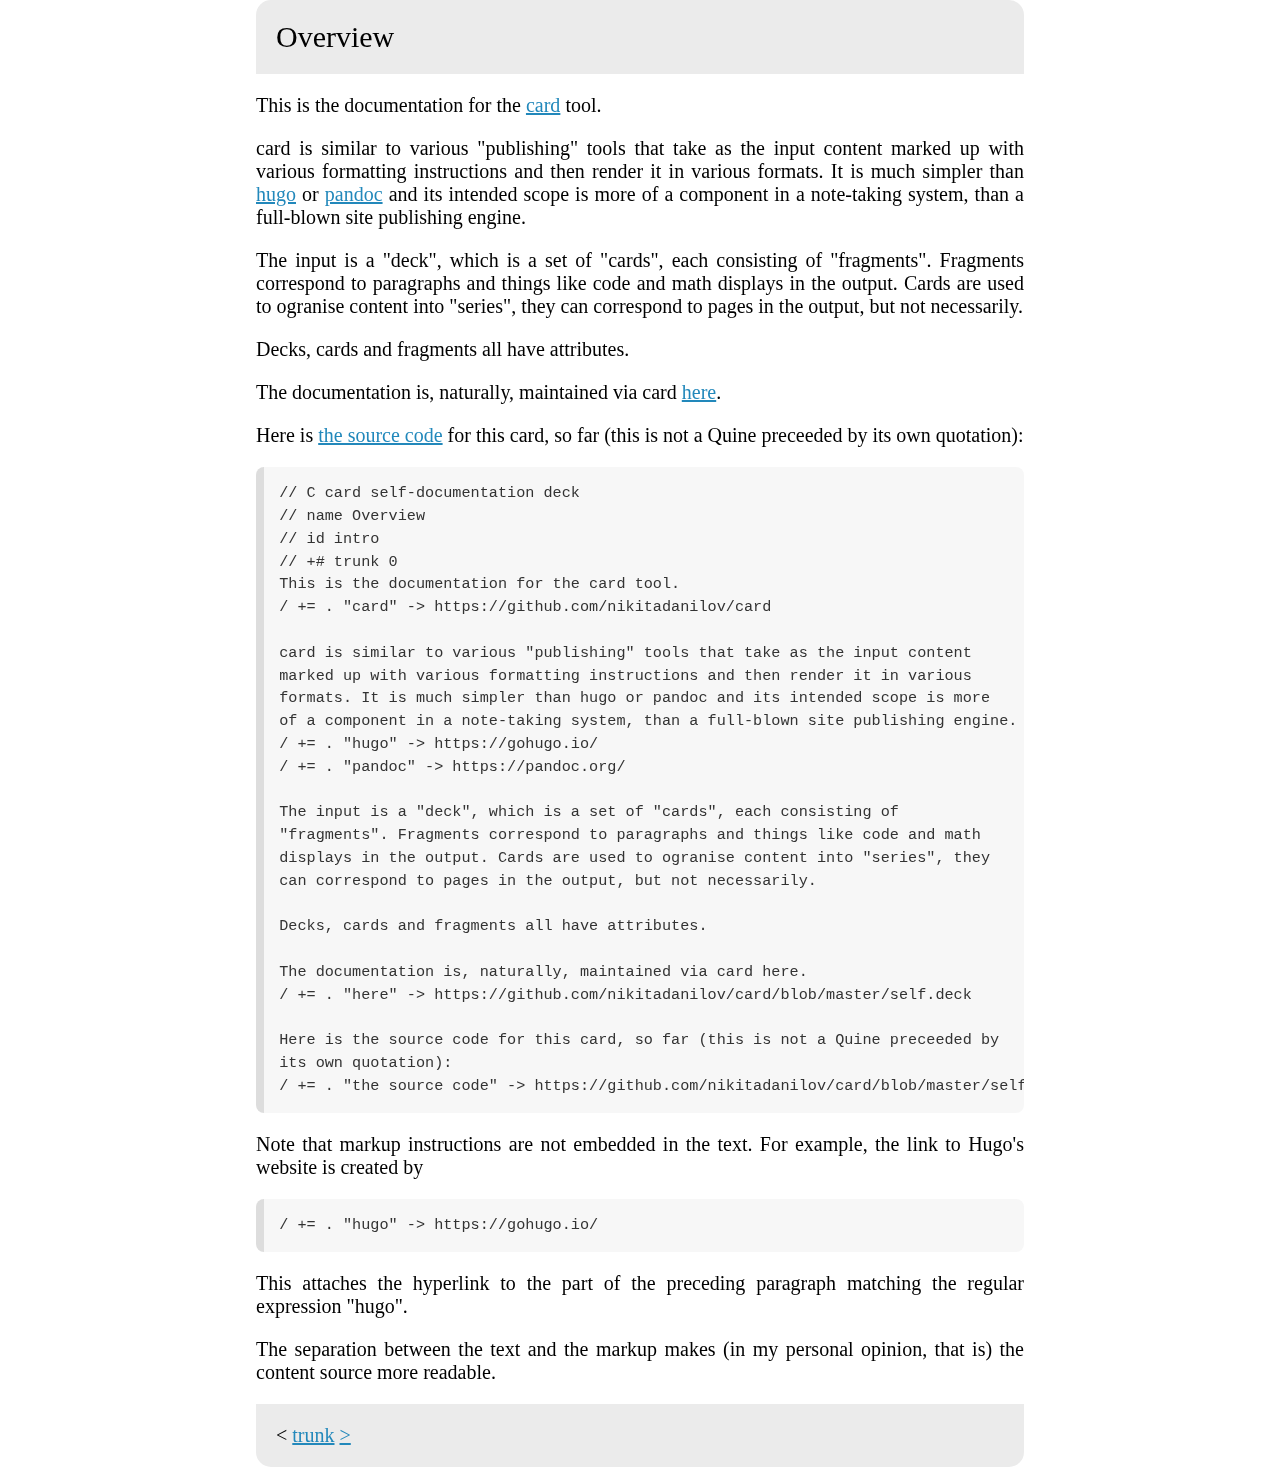
<file: docs/index.html>
<!DOCTYPE html>
<html>
 <head>
   <meta charset="UTF-8">
   <title>Overview</title>
   <link rel="stylesheet" href="style.css">
   <style></style>
 </head>
 <body>
   <a name="index"></a><div class="column"><header>Overview</header>
<a name="index-00000"></a><p>This is the documentation for the <a href="https://github.com/nikitadanilov/card">card</a> tool.</p>
<a name="index-00001"></a><p>card is similar to various &quot;publishing&quot; tools that take as the input content marked up with various formatting instructions and then render it in various formats. It is much simpler than <a href="https://gohugo.io/">hugo</a> or <a href="https://pandoc.org/">pandoc</a> and its intended scope is more of a component in a note-taking system, than a full-blown site publishing engine.</p>
<a name="index-00002"></a><p>The input is a &quot;deck&quot;, which is a set of &quot;cards&quot;, each consisting of &quot;fragments&quot;. Fragments correspond to paragraphs and things like code and math displays in the output. Cards are used to ogranise content into &quot;series&quot;, they can correspond to pages in the output, but not necessarily.</p>
<a name="index-00003"></a><p>Decks, cards and fragments all have attributes.</p>
<a name="index-00004"></a><p>The documentation is, naturally, maintained via card <a href="https://github.com/nikitadanilov/card/blob/master/self.deck">here</a>.</p>
<a name="index-00005"></a><p>Here is <a href="https://github.com/nikitadanilov/card/blob/master/self.deck">the source code</a> for this card, so far (this is not a Quine preceeded by its own quotation):</p>
<a name="index-00006"></a><pre><code>// C card self-documentation deck
// name Overview
// id intro
// +# trunk 0
This is the documentation for the card tool.
/ += . &quot;card&quot; -&gt; https://github.com/nikitadanilov/card

card is similar to various &quot;publishing&quot; tools that take as the input content
marked up with various formatting instructions and then render it in various
formats. It is much simpler than hugo or pandoc and its intended scope is more
of a component in a note-taking system, than a full-blown site publishing engine.
/ += . &quot;hugo&quot; -&gt; https://gohugo.io/
/ += . &quot;pandoc&quot; -&gt; https://pandoc.org/

The input is a &quot;deck&quot;, which is a set of &quot;cards&quot;, each consisting of
&quot;fragments&quot;. Fragments correspond to paragraphs and things like code and math
displays in the output. Cards are used to ogranise content into &quot;series&quot;, they
can correspond to pages in the output, but not necessarily.

Decks, cards and fragments all have attributes.

The documentation is, naturally, maintained via card here.
/ += . &quot;here&quot; -&gt; https://github.com/nikitadanilov/card/blob/master/self.deck

Here is the source code for this card, so far (this is not a Quine preceeded by
its own quotation):
/ += . &quot;the source code&quot; -&gt; https://github.com/nikitadanilov/card/blob/master/self.deck</code></pre>
<a name="index-00007"></a><p>Note that markup instructions are not embedded in the text. For example, the link to Hugo&#x27;s website is created by</p>
<a name="index-00008"></a><pre><code>/ += . &quot;hugo&quot; -&gt; https://gohugo.io/</code></pre>
<a name="index-00009"></a><p>This attaches the hyperlink to the part of the preceding paragraph matching the regular expression &quot;hugo&quot;.</p>
<a name="index-00010"></a><p>The separation between the text and the markup makes (in my personal opinion, that is) the content source more readable.</p><footer>&lt;&nbsp;<a href="series_trunk.html">trunk</a>&nbsp;<a href="phases.html#phases">&gt;</a>&nbsp;&nbsp;&nbsp;</footer></div>
 </body>
</html>
</file>
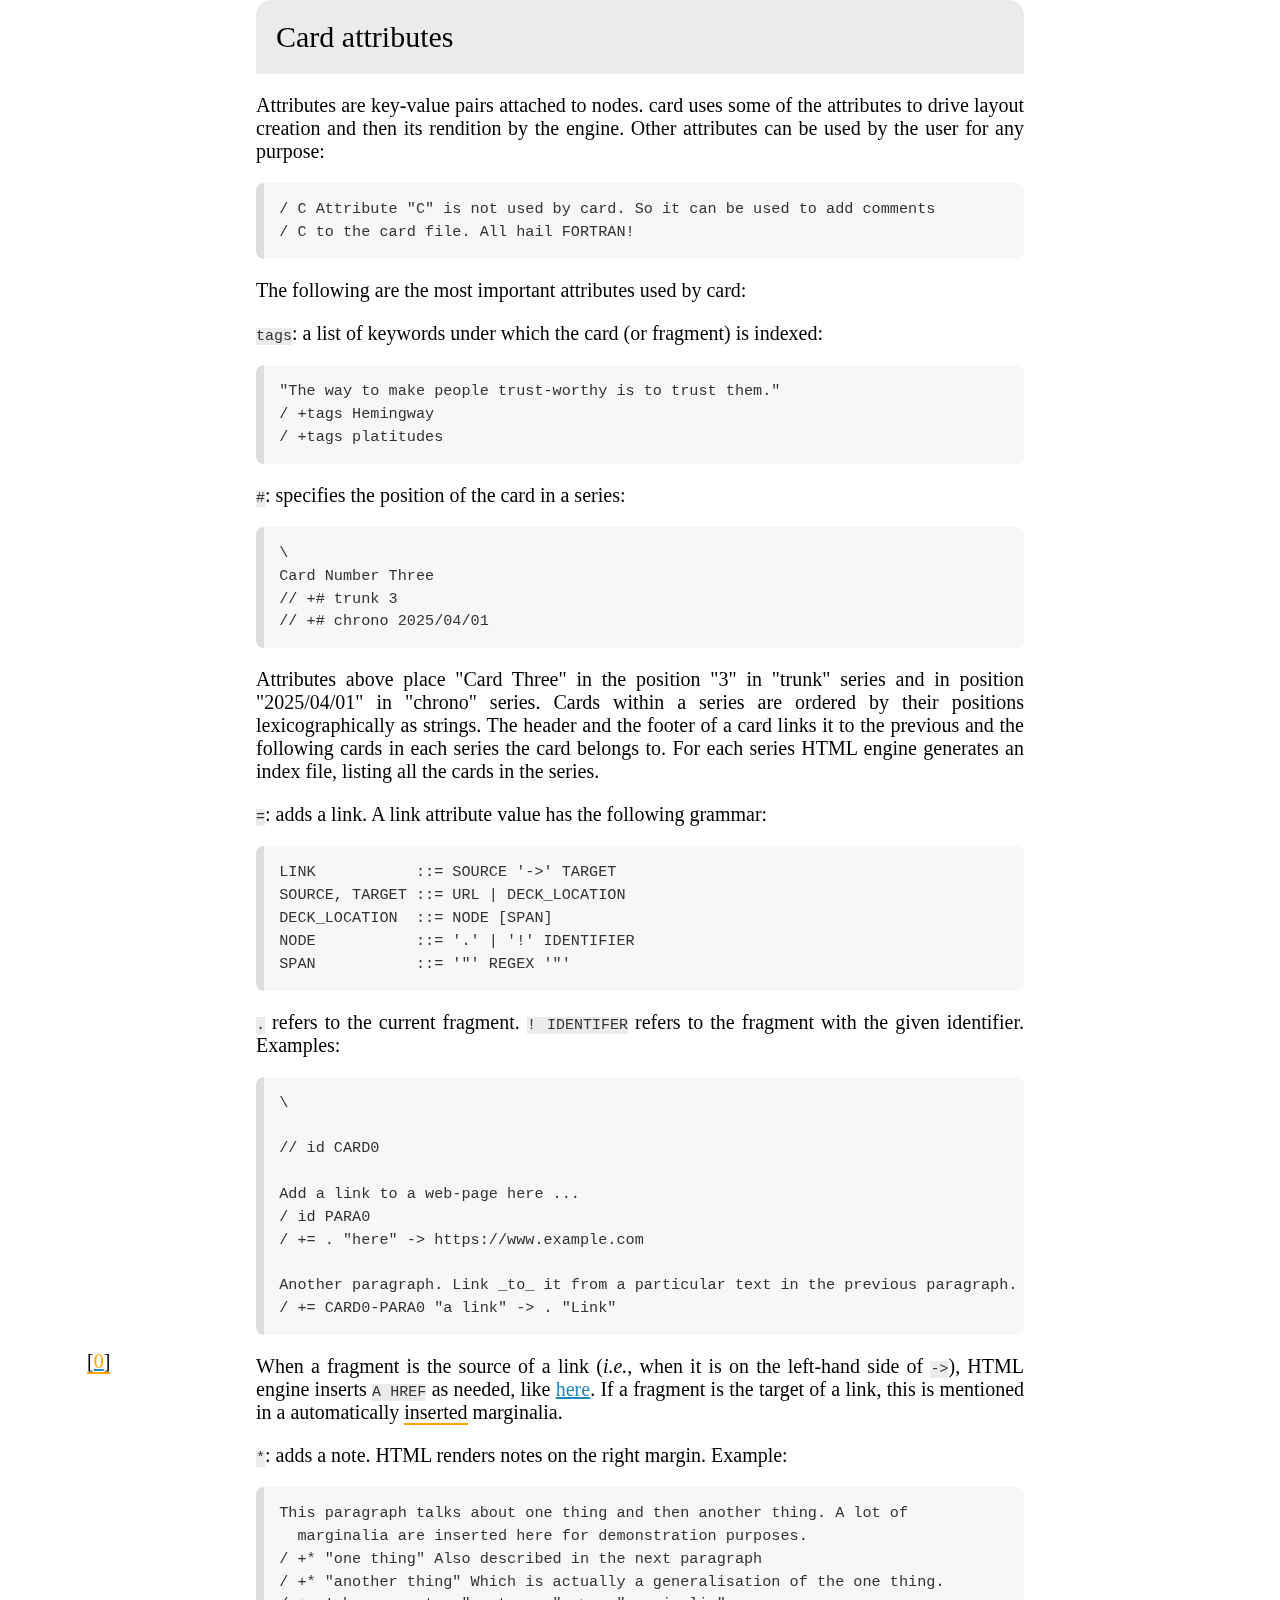
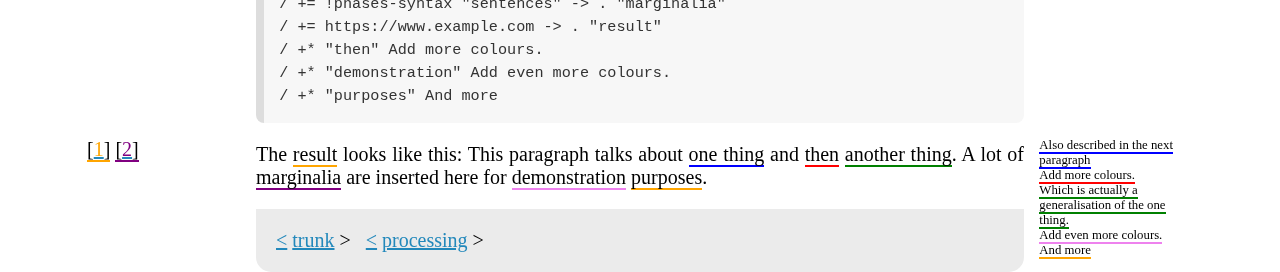
<file: docs/attributes.html>
<!DOCTYPE html>
<html>
 <head>
   <meta charset="UTF-8">
   <title>Card attributes</title>
   <link rel="stylesheet" href="style.css">
   <style></style>
 </head>
 <body>
   <a name="attributes"></a><div class="column"><header>Card attributes</header>
<a name="attributes-attrs"></a><p>Attributes are key-value pairs attached to nodes. card uses some of the attributes to drive layout creation and then its rendition by the engine. Other attributes can be used by the user for any purpose:</p>
<a name="attributes-00001"></a><pre><code>/ C Attribute &quot;C&quot; is not used by card. So it can be used to add comments
/ C to the card file. All hail FORTRAN!</code></pre>
<a name="attributes-00002"></a><p>The following are the most important attributes used by card:</p>
<a name="attributes-00003"></a><p><code class="inline">tags</code>: a list of keywords under which the card (or fragment) is indexed:</p>
<a name="attributes-00004"></a><pre><code>&quot;The way to make people trust-worthy is to trust them.&quot;
/ +tags Hemingway
/ +tags platitudes</code></pre>
<a name="attributes-00005"></a><p><code class="inline">#</code>: specifies the position of the card in a series:</p>
<a name="attributes-00006"></a><pre><code>\
Card Number Three
// +# trunk 3
// +# chrono 2025/04/01</code></pre>
<a name="attributes-00007"></a><p>Attributes above place &quot;Card Three&quot; in the position &quot;3&quot; in &quot;trunk&quot; series and   in position &quot;2025/04/01&quot; in &quot;chrono&quot; series. Cards within a series are ordered   by their positions lexicographically as strings. The header and the footer of   a card links it to the previous and the following cards in each series the   card belongs to. For each series HTML engine generates an index file, listing   all the cards in the series.</p>
<a name="attributes-00008"></a><p><code class="inline">=</code>: adds a link. A link attribute value has the following grammar:</p>
<a name="attributes-00009"></a><pre><code>LINK           ::= SOURCE &#x27;-&gt;&#x27; TARGET
SOURCE, TARGET ::= URL | DECK_LOCATION
DECK_LOCATION  ::= NODE [SPAN]
NODE           ::= &#x27;.&#x27; | &#x27;!&#x27; IDENTIFIER
SPAN           ::= &#x27;&quot;&#x27; REGEX &#x27;&quot;&#x27;</code></pre>
<a name="attributes-00010"></a><p><code class="inline">.</code> refers to the current fragment. <code class="inline">! IDENTIFER</code> refers to the fragment with  the given identifier. Examples:</p>
<a name="attributes-00011"></a><pre><code>\

// id CARD0

Add a link to a web-page here ...
/ id PARA0
/ += . &quot;here&quot; -&gt; https://www.example.com

Another paragraph. Link _to_ it from a particular text in the previous paragraph. 
/ += CARD0-PARA0 &quot;a link&quot; -&gt; . &quot;Link&quot;</code></pre><p class="margin-left"><span class="annotation" data-uid="0">[<a href="https://www.example.com"><span style="color: orange">0</span></a>]</span>&nbsp;</p>
<a name="attributes-00012"></a><p>When a fragment is the source of a link (<i>i.e.</i>, when it is on the left-hand side  of <code class="inline">-&gt;</code>), HTML engine inserts <code class="inline">A HREF</code> as needed, like <a href="https://www.example.com">here</a>. If a fragment is the target  of a link, this is mentioned in a automatically <span class="linktarget" data-uid="0">inserted</span> marginalia.</p>
<a name="attributes-00013"></a><p><code class="inline">*</code>: adds a note. HTML renders notes on the right margin. Example:</p>
<a name="attributes-00014"></a><pre><code>This paragraph talks about one thing and then another thing. A lot of
  marginalia are inserted here for demonstration purposes.
/ +* &quot;one thing&quot; Also described in the next paragraph
/ +* &quot;another thing&quot; Which is actually a generalisation of the one thing.
/ += !phases-syntax &quot;sentences&quot; -&gt; . &quot;marginalia&quot;
/ += https://www.example.com -&gt; . &quot;result&quot;
/ +* &quot;then&quot; Add more colours.
/ +* &quot;demonstration&quot; Add even more colours.
/ +* &quot;purposes&quot; And more</code></pre><p class="margin-left"><span class="annotation" data-uid="0">[<a href="https://www.example.com"><span style="color: orange">1</span></a>]</span>&nbsp;<span class="annotation" data-uid="4">[<a href="phases.html#phases-syntax"><span style="color: purple">2</span></a>]</span>&nbsp;</p><p class="margin-right"><span class="annotation" data-uid="1"> Also described in the next paragraph</span>&nbsp;<br><span class="annotation" data-uid="2"> Add more colours.</span>&nbsp;<br><span class="annotation" data-uid="3"> Which is actually a generalisation of the one thing.</span>&nbsp;<br><span class="annotation" data-uid="5"> Add even more colours.</span>&nbsp;<br><span class="annotation" data-uid="0"> And more</span>&nbsp;<br></p>
<a name="attributes-00015"></a><p>The <span class="linktarget" data-uid="0">result</span> looks like this: This paragraph talks about <span class="annotation" data-uid="1">one thing</span> and <span class="annotation" data-uid="2">then</span>   <span class="annotation" data-uid="3">another thing</span>. A lot of <span class="linktarget" data-uid="4">marginalia</span> are inserted here for <span class="annotation" data-uid="5">demonstration</span>   <span class="annotation" data-uid="0">purposes</span>.</p><footer><a href="syntax.html#syntax">&lt;</a>&nbsp;<a href="series_trunk.html">trunk</a>&nbsp;&gt;&nbsp;&nbsp;&nbsp;<a href="syntax.html#syntax">&lt;</a>&nbsp;<a href="series_processing.html">processing</a>&nbsp;&gt;&nbsp;&nbsp;&nbsp;</footer></div>
 </body>
</html>
</file>
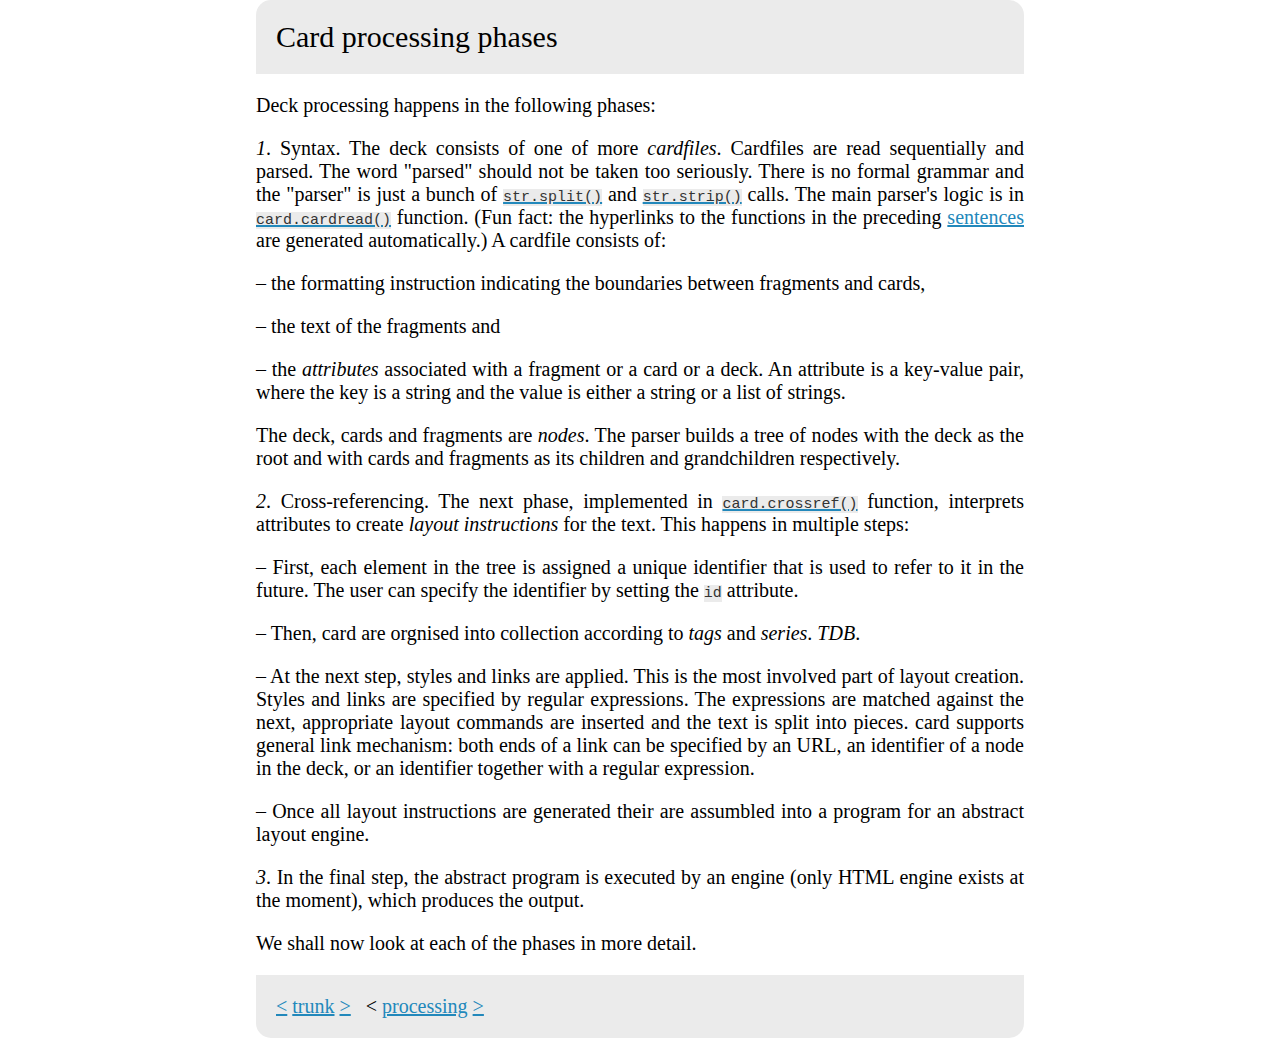
<file: docs/phases.html>
<!DOCTYPE html>
<html>
 <head>
   <meta charset="UTF-8">
   <title>Card processing phases</title>
   <link rel="stylesheet" href="style.css">
   <style></style>
 </head>
 <body>
   <a name="phases"></a><div class="column"><header>Card processing phases</header>
<a name="phases-00000"></a><p>Deck processing happens in the following phases:</p>
<a name="phases-syntax"></a><p><em>1</em>. Syntax. The deck consists of one of more <i>cardfiles</i>. Cardfiles are read  sequentially and parsed. The word &quot;parsed&quot; should not be taken too  seriously. There is no formal grammar and the &quot;parser&quot; is just a bunch of  <a href="https://docs.python.org/3.6/library/stdtypes.html#str.split"><code class="inline">str.split()</code></a> and <a href="https://docs.python.org/3.6/library/stdtypes.html#str.strip"><code class="inline">str.strip()</code></a> calls. The main parser&#x27;s logic is in  <a href="https://raw.githubusercontent.com/nikitadanilov/card/refs/heads/master/card#:~:text=cardread"><code class="inline">card.cardread()</code></a> function. (Fun fact: the hyperlinks to the functions in the  preceding <a href="attributes.html#attributes-00015">sentences</a> are generated automatically.) A cardfile consists of:</p>
<a name="phases-00002"></a><p>– the formatting instruction indicating the boundaries between fragments and cards,</p>
<a name="phases-00003"></a><p>– the text of the fragments and</p>
<a name="phases-00004"></a><p>– the <i>attributes</i> associated with a fragment or a            card or a deck. An attribute is a key-value pair, where the key is a string and            the value is either a string or a list of strings.</p>
<a name="phases-00005"></a><p>The deck, cards and fragments are <i>nodes</i>. The parser builds a tree of nodes  with the deck as the root and with cards and fragments as its children and  grandchildren respectively.</p>
<a name="phases-00006"></a><p><em>2</em>. Cross-referencing. The next phase, implemented in <a href="https://raw.githubusercontent.com/nikitadanilov/card/refs/heads/master/card#:~:text=crossref"><code class="inline">card.crossref()</code></a>    function, interprets attributes to create <i>layout instructions</i> for the    text. This happens in multiple steps:</p>
<a name="phases-00007"></a><p>– First, each element in the tree is assigned a unique identifier that is used            to refer to it in the future. The user can specify the identifier by setting            the <code class="inline">id</code> attribute.</p>
<a name="phases-00008"></a><p>– Then, card are orgnised into collection according to <i>tags</i> and <i>series</i>. <em>TDB</em>.</p>
<a name="phases-00009"></a><p>– At the next step, styles and links are applied. This is the most involved            part of layout creation. Styles and links are specified by regular            expressions. The expressions are matched against the next,            appropriate layout commands are inserted and the text is split into            pieces. card supports general link mechanism: both ends of a link can            be specified by an URL, an identifier of a node in the deck, or an            identifier together with a regular expression.</p>
<a name="phases-00010"></a><p>– Once all layout instructions are generated their are assumbled into a program            for an abstract layout engine.</p>
<a name="phases-00011"></a><p><em>3</em>. In the final step, the abstract program is executed by an engine (only    HTML engine exists at the moment), which produces the output.</p>
<a name="phases-00012"></a><p>We shall now look at each of the phases in more detail.</p><footer><a href="index.html#index">&lt;</a>&nbsp;<a href="series_trunk.html">trunk</a>&nbsp;<a href="syntax.html#syntax">&gt;</a>&nbsp;&nbsp;&nbsp;&lt;&nbsp;<a href="series_processing.html">processing</a>&nbsp;<a href="syntax.html#syntax">&gt;</a>&nbsp;&nbsp;&nbsp;</footer></div>
 </body>
</html>
</file>
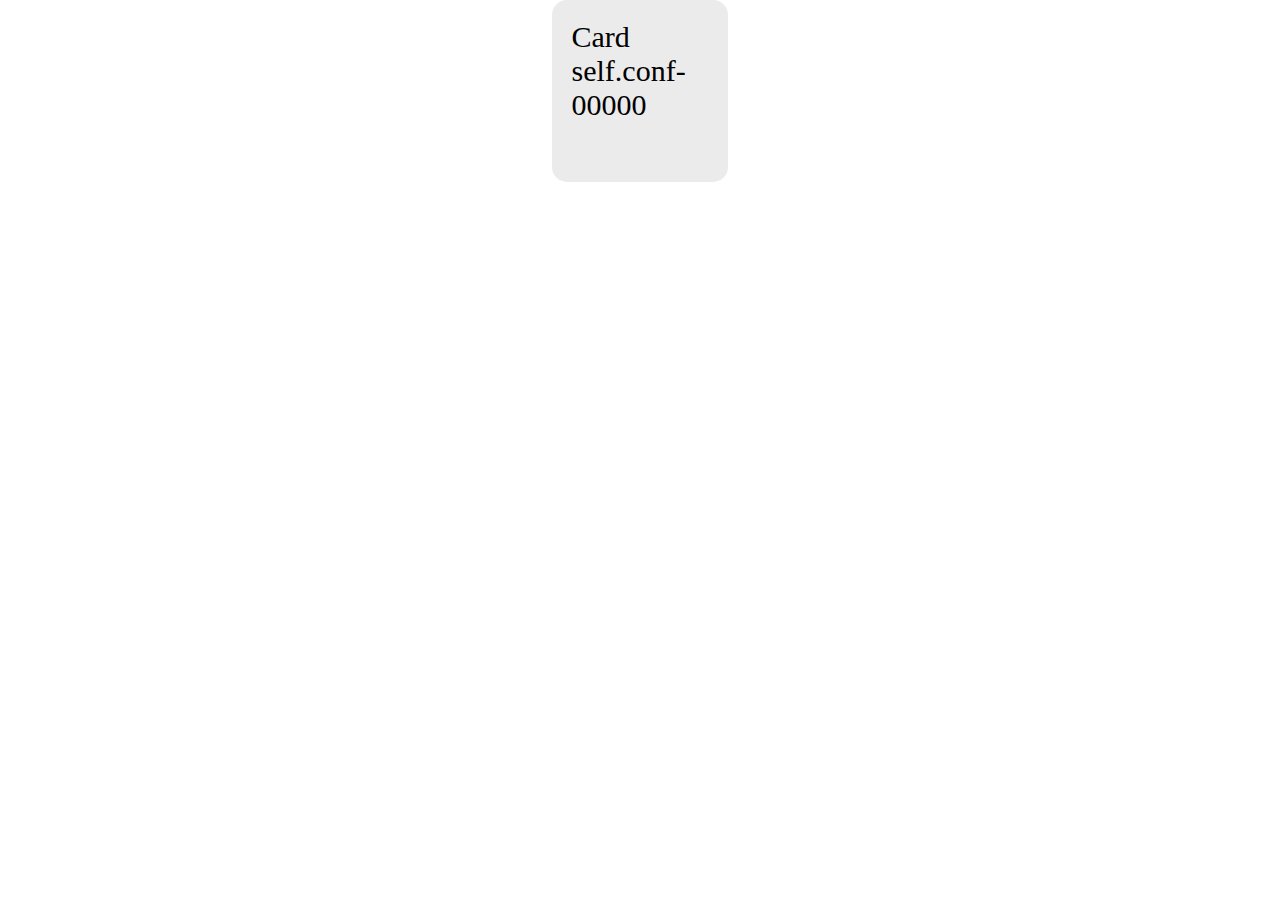
<file: docs/self.conf-00000.html>
<!DOCTYPE html>
<html>
 <head>
   <meta charset="UTF-8">
   <title>Card self.conf-00000</title>
   <link rel="stylesheet" href="style.css">
   <style></style>
 </head>
 <body>
   <a name="self.conf-00000"></a><div class="column"><header>Card self.conf-00000</header><footer></footer></div>
 </body>
</html>
</file>
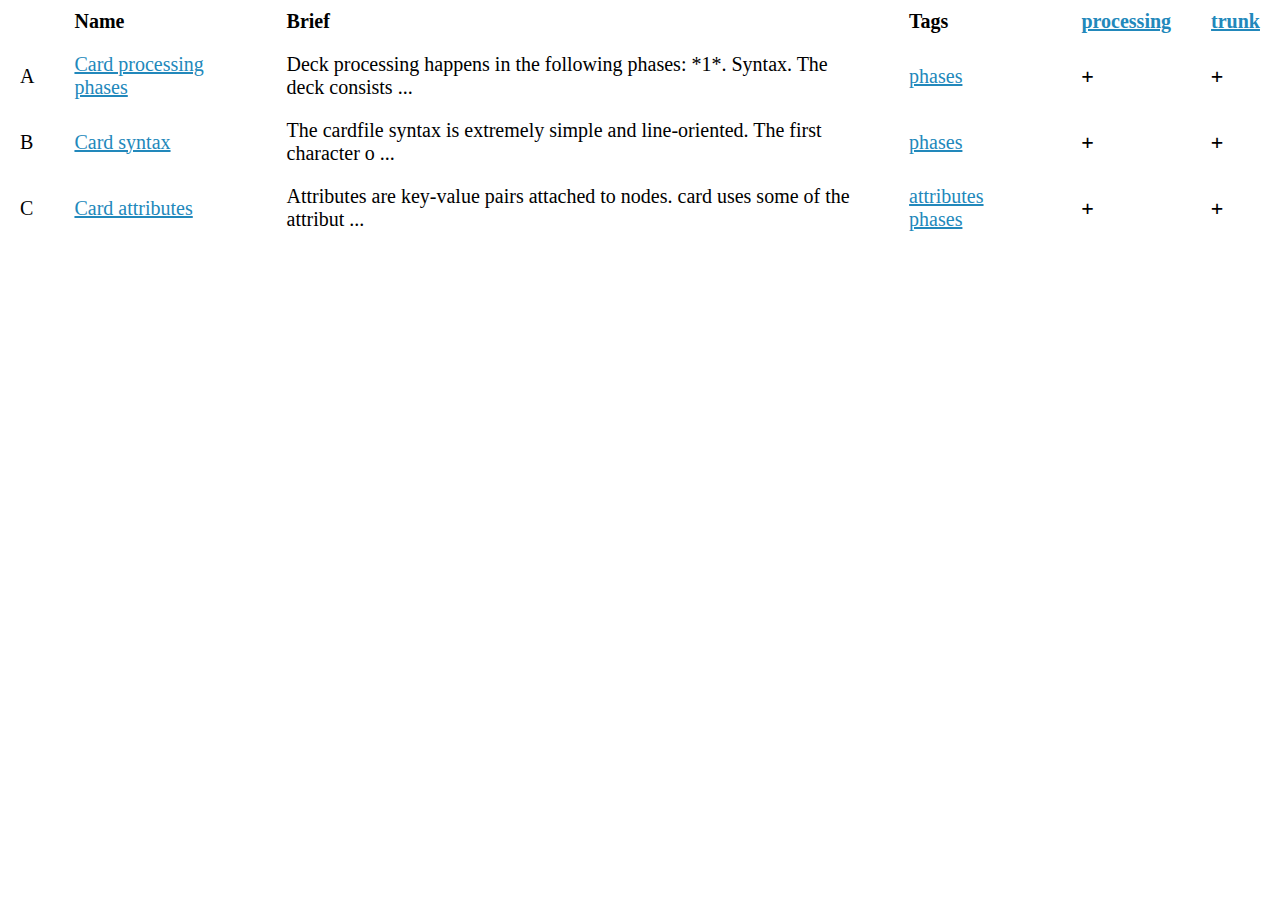
<file: docs/series_processing.html>
<!DOCTYPE html>
<html>
 <head>
   <meta charset="UTF-8">
   <title>Series processing</title>
   <link rel="stylesheet" href="style.css">
   <style></style>
 </head>
 <body>
   <a name=""></a><table class="no-borders"><thead><tr><th></th><th>Name</th><th>Brief</th><th>Tags</th><th><a href="series_processing.html">processing</a></th><th><a href="series_trunk.html">trunk</a></th></tr></thead><tr><td>A</td><td><a href="phases.html#phases">Card processing phases</a></td><td>Deck processing happens in the following phases: *1*. Syntax. The deck consists  ...</td><td><a href="tags_phases.html">phases</a></td><td><tt>+</tt></td><td><tt>+</tt></td></tr><tr><td>B</td><td><a href="syntax.html#syntax">Card syntax</a></td><td>The cardfile syntax is extremely simple and line-oriented. The first character o ...</td><td><a href="tags_phases.html">phases</a></td><td><tt>+</tt></td><td><tt>+</tt></td></tr><tr><td>C</td><td><a href="attributes.html#attributes">Card attributes</a></td><td>Attributes are key-value pairs attached to nodes. card uses some of the attribut ...</td><td><a href="tags_attributes.html">attributes</a> &nbsp; <a href="tags_phases.html">phases</a></td><td><tt>+</tt></td><td><tt>+</tt></td></tr></table> </body>
</html>
</file>
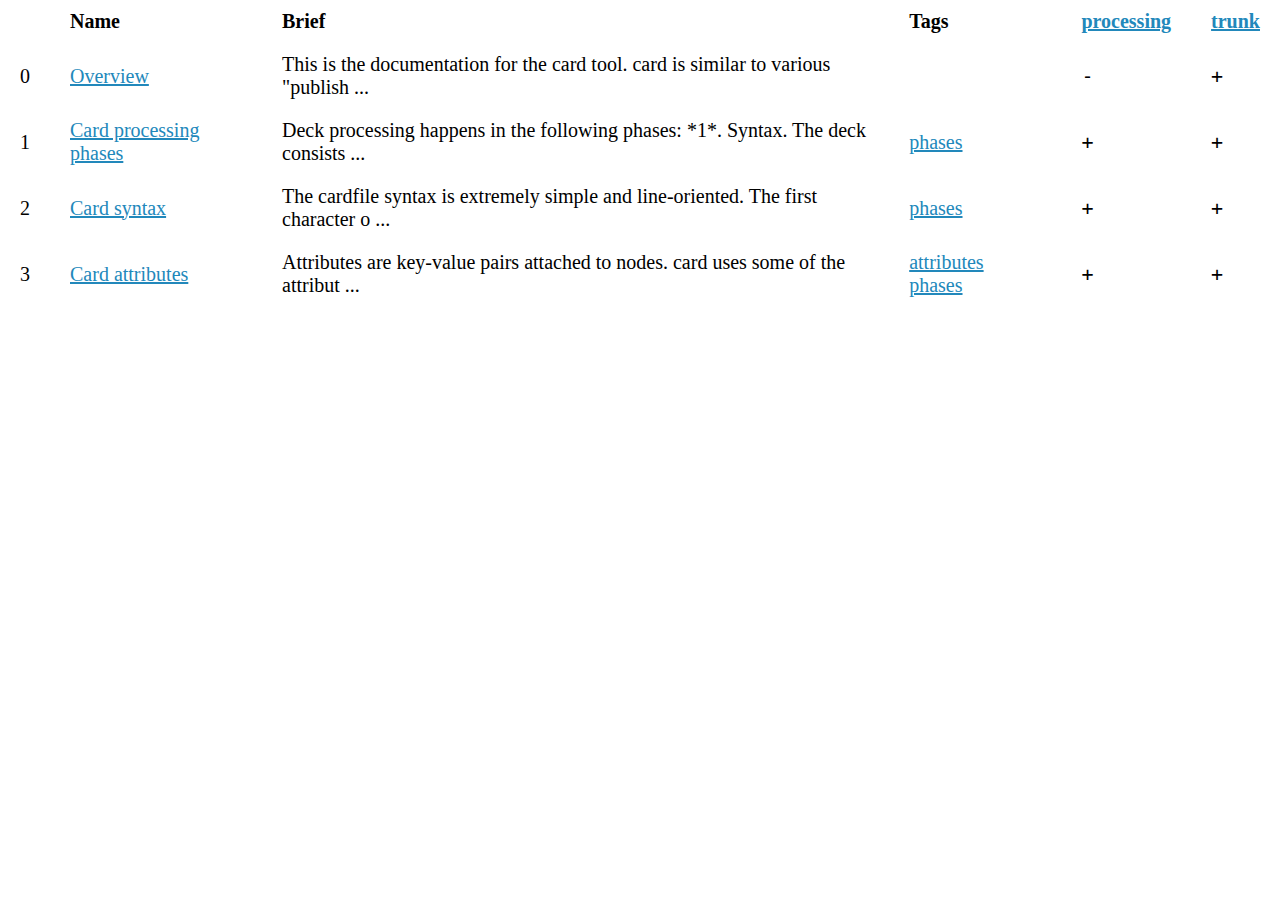
<file: docs/series_trunk.html>
<!DOCTYPE html>
<html>
 <head>
   <meta charset="UTF-8">
   <title>Series trunk</title>
   <link rel="stylesheet" href="style.css">
   <style></style>
 </head>
 <body>
   <a name=""></a><table class="no-borders"><thead><tr><th></th><th>Name</th><th>Brief</th><th>Tags</th><th><a href="series_processing.html">processing</a></th><th><a href="series_trunk.html">trunk</a></th></tr></thead><tr><td>0</td><td><a href="index.html#index">Overview</a></td><td>This is the documentation for the card tool. card is similar to various &quot;publish ...</td><td></td><td><tt>-</tt></td><td><tt>+</tt></td></tr><tr><td>1</td><td><a href="phases.html#phases">Card processing phases</a></td><td>Deck processing happens in the following phases: *1*. Syntax. The deck consists  ...</td><td><a href="tags_phases.html">phases</a></td><td><tt>+</tt></td><td><tt>+</tt></td></tr><tr><td>2</td><td><a href="syntax.html#syntax">Card syntax</a></td><td>The cardfile syntax is extremely simple and line-oriented. The first character o ...</td><td><a href="tags_phases.html">phases</a></td><td><tt>+</tt></td><td><tt>+</tt></td></tr><tr><td>3</td><td><a href="attributes.html#attributes">Card attributes</a></td><td>Attributes are key-value pairs attached to nodes. card uses some of the attribut ...</td><td><a href="tags_attributes.html">attributes</a> &nbsp; <a href="tags_phases.html">phases</a></td><td><tt>+</tt></td><td><tt>+</tt></td></tr></table> </body>
</html>
</file>
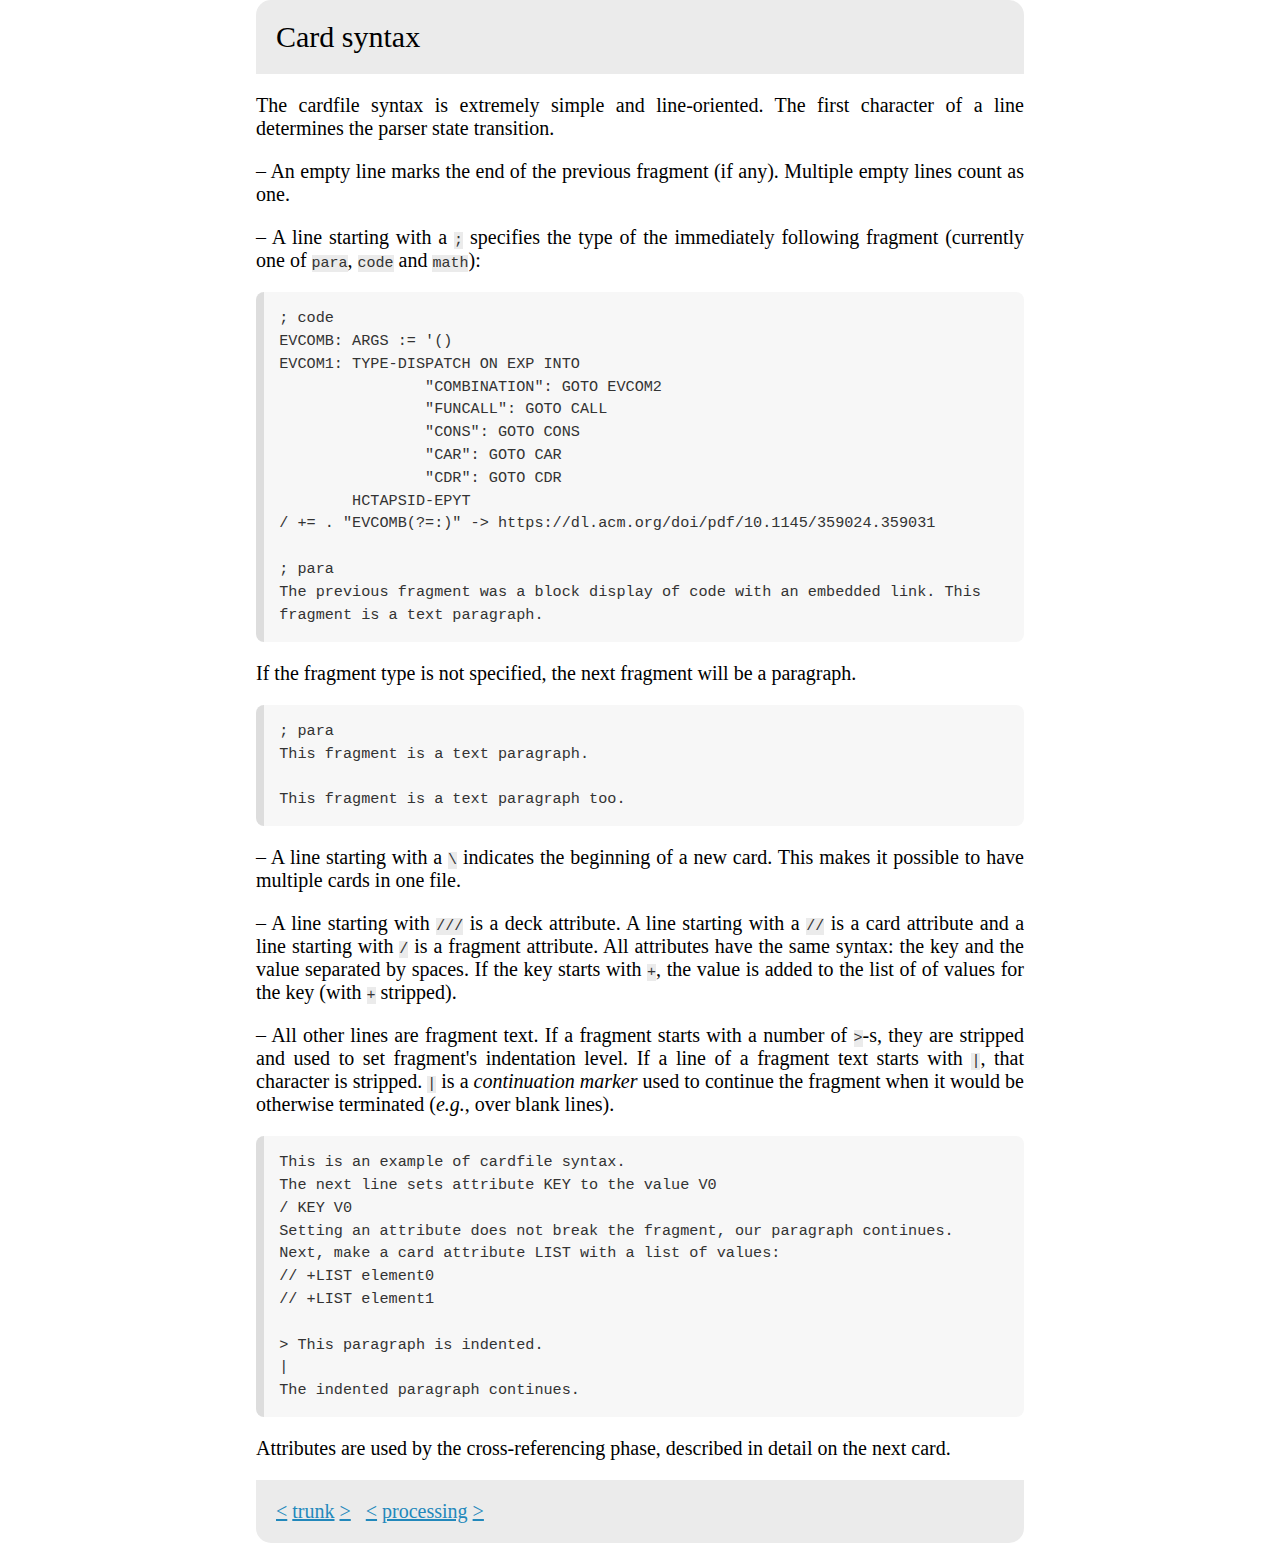
<file: docs/syntax.html>
<!DOCTYPE html>
<html>
 <head>
   <meta charset="UTF-8">
   <title>Card syntax</title>
   <link rel="stylesheet" href="style.css">
   <style></style>
 </head>
 <body>
   <a name="syntax"></a><div class="column"><header>Card syntax</header>
<a name="syntax-00000"></a><p>The cardfile syntax is extremely simple and line-oriented. The first character of a line determines the parser state transition.</p>
<a name="syntax-00001"></a><p>– An empty line marks the end of the previous fragment (if any). Multiple empty   lines count as one.</p>
<a name="syntax-00002"></a><p>– A line starting with a <code class="inline">;</code> specifies the type of the immediately following   fragment (currently one of <code class="inline">para</code>, <code class="inline">code</code> and <code class="inline">math</code>):</p>
<a name="syntax-00003"></a><pre><code>; code
EVCOMB: ARGS := &#x27;()
EVCOM1: TYPE-DISPATCH ON EXP INTO
                &quot;COMBINATION&quot;: GOTO EVCOM2
                &quot;FUNCALL&quot;: GOTO CALL
                &quot;CONS&quot;: GOTO CONS
                &quot;CAR&quot;: GOTO CAR
                &quot;CDR&quot;: GOTO CDR
        HCTAPSID-EPYT
/ += . &quot;EVCOMB(?=:)&quot; -&gt; https://dl.acm.org/doi/pdf/10.1145/359024.359031

; para
The previous fragment was a block display of code with an embedded link. This
fragment is a text paragraph.</code></pre>
<a name="syntax-00004"></a><p>If the fragment type is not specified, the next fragment will be a paragraph.</p>
<a name="syntax-00005"></a><pre><code>; para
This fragment is a text paragraph.

This fragment is a text paragraph too.</code></pre>
<a name="syntax-00006"></a><p>– A line starting with a <code class="inline">\</code> indicates the beginning of a new card. This makes   it possible to have multiple cards in one file.</p>
<a name="syntax-00007"></a><p>– A line starting with <code class="inline">///</code> is a deck attribute. A line starting with a <code class="inline">//</code> is   a card attribute and a line starting with <code class="inline">/</code> is a fragment attribute. All   attributes have the same syntax: the key and the value separated by spaces. If   the key starts with <code class="inline">+</code>, the value is added to the list of of values for the   key (with <code class="inline">+</code> stripped).</p>
<a name="syntax-00008"></a><p>– All other lines are fragment text. If a fragment starts with a number of   <code class="inline">&gt;</code>-s, they are stripped and used to set fragment&#x27;s indentation level. If a   line of a fragment text starts with <code class="inline">|</code>, that character is stripped. <code class="inline">|</code> is a   <i>continuation marker</i> used to continue the fragment when it would be otherwise   terminated (<i>e.g.</i>, over blank lines).</p>
<a name="syntax-00009"></a><pre><code>This is an example of cardfile syntax.
The next line sets attribute KEY to the value V0
/ KEY V0
Setting an attribute does not break the fragment, our paragraph continues.
Next, make a card attribute LIST with a list of values:
// +LIST element0
// +LIST element1

&gt; This paragraph is indented.
|
The indented paragraph continues.</code></pre>
<a name="syntax-00010"></a><p>Attributes are used by the cross-referencing phase, described in detail on the next card.</p><footer><a href="phases.html#phases">&lt;</a>&nbsp;<a href="series_trunk.html">trunk</a>&nbsp;<a href="attributes.html#attributes">&gt;</a>&nbsp;&nbsp;&nbsp;<a href="phases.html#phases">&lt;</a>&nbsp;<a href="series_processing.html">processing</a>&nbsp;<a href="attributes.html#attributes">&gt;</a>&nbsp;&nbsp;&nbsp;</footer></div>
 </body>
</html>
</file>
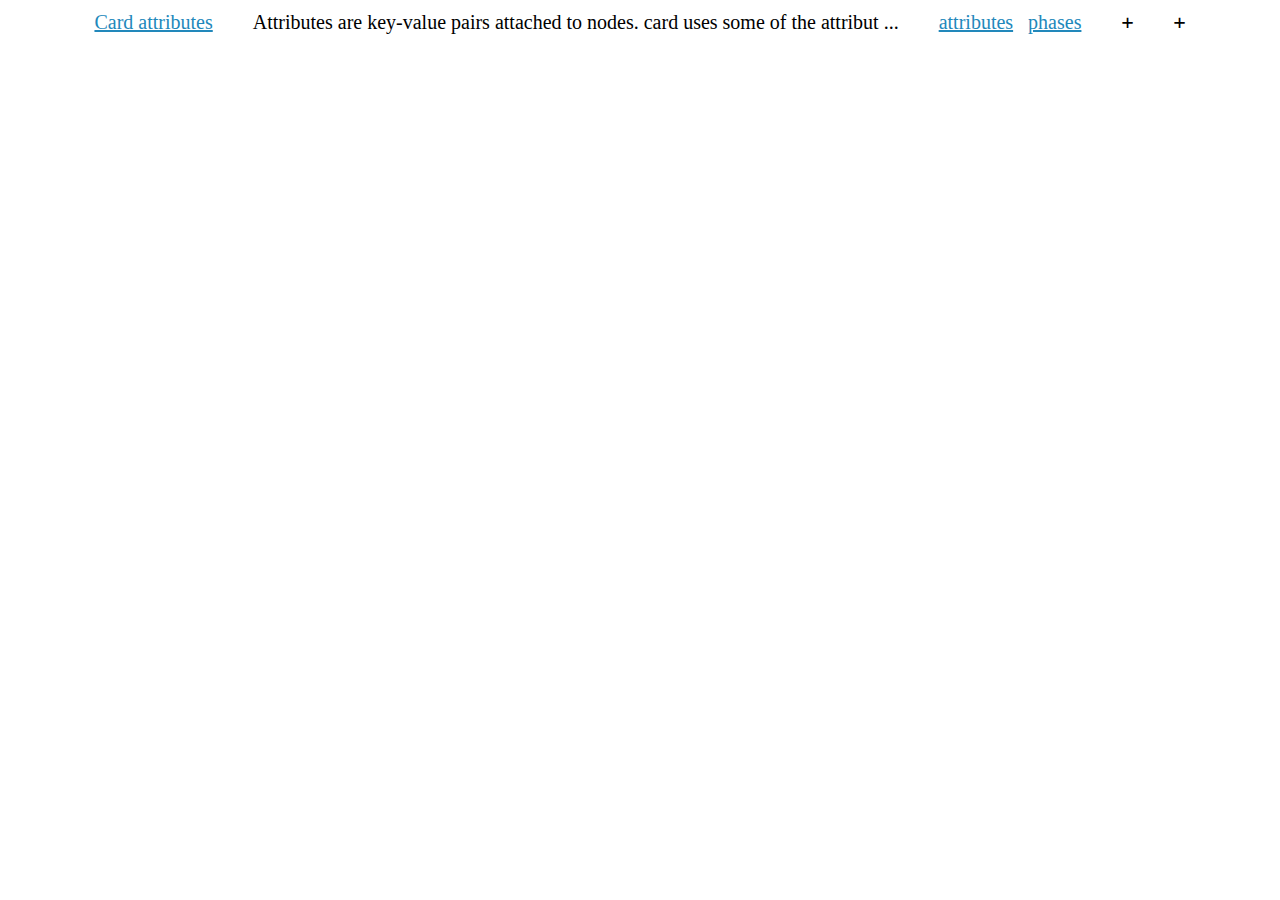
<file: docs/tags_attributes.html>
<!DOCTYPE html>
<html>
 <head>
   <meta charset="UTF-8">
   <title>Tag attributes</title>
   <link rel="stylesheet" href="style.css">
   <style></style>
 </head>
 <body>
   <a name=""></a><table class="no-borders"><tr><td><a href="attributes.html#attributes">Card attributes</a></td><td>Attributes are key-value pairs attached to nodes. card uses some of the attribut ...</td><td><a href="tags_attributes.html">attributes</a> &nbsp; <a href="tags_phases.html">phases</a></td><td><tt>+</tt></td><td><tt>+</tt></td></tr></table> </body>
</html>
</file>
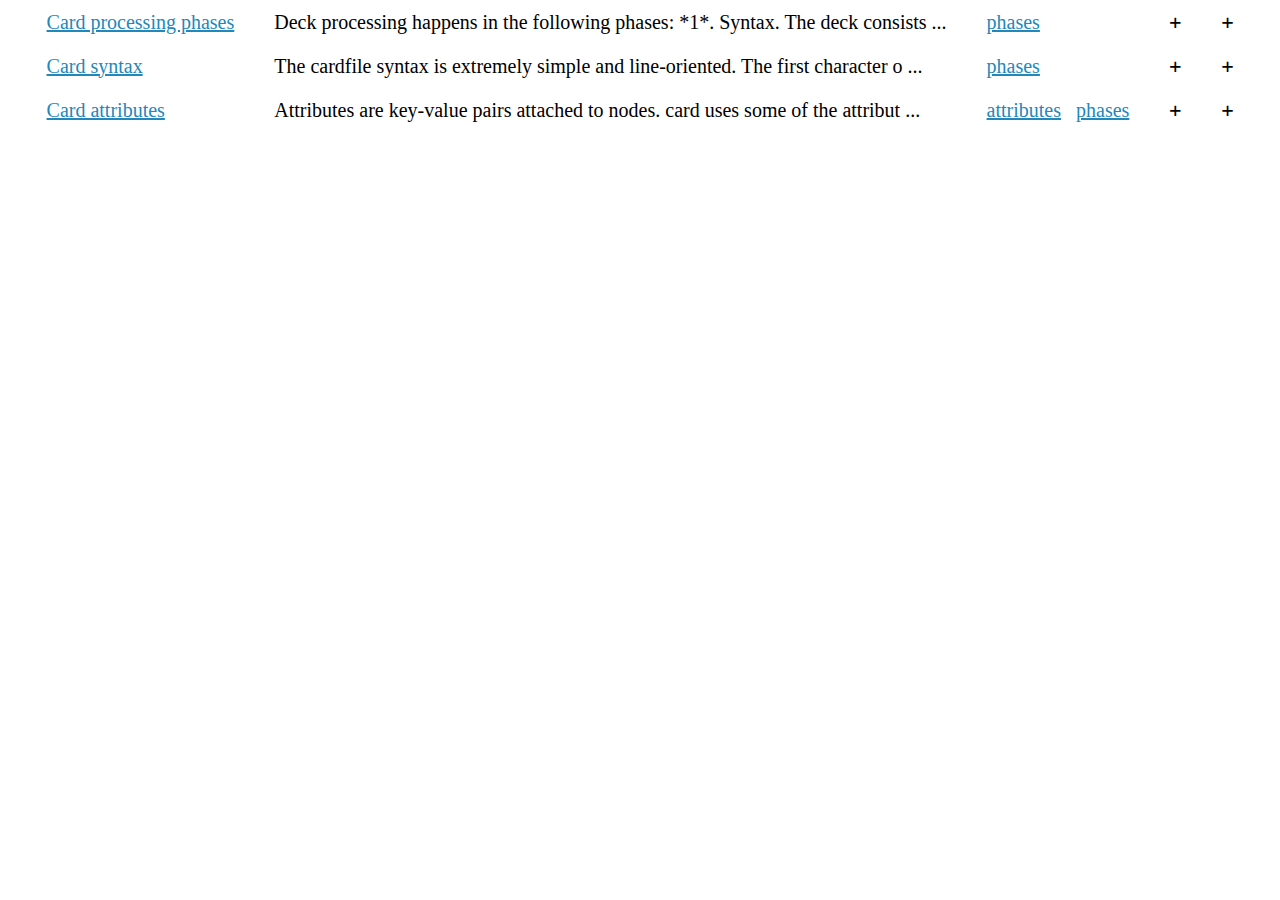
<file: docs/tags_phases.html>
<!DOCTYPE html>
<html>
 <head>
   <meta charset="UTF-8">
   <title>Tag phases</title>
   <link rel="stylesheet" href="style.css">
   <style></style>
 </head>
 <body>
   <a name=""></a><table class="no-borders"><tr><td><a href="phases.html#phases">Card processing phases</a></td><td>Deck processing happens in the following phases: *1*. Syntax. The deck consists  ...</td><td><a href="tags_phases.html">phases</a></td><td><tt>+</tt></td><td><tt>+</tt></td></tr><tr><td><a href="syntax.html#syntax">Card syntax</a></td><td>The cardfile syntax is extremely simple and line-oriented. The first character o ...</td><td><a href="tags_phases.html">phases</a></td><td><tt>+</tt></td><td><tt>+</tt></td></tr><tr><td><a href="attributes.html#attributes">Card attributes</a></td><td>Attributes are key-value pairs attached to nodes. card uses some of the attribut ...</td><td><a href="tags_attributes.html">attributes</a> &nbsp; <a href="tags_phases.html">phases</a></td><td><tt>+</tt></td><td><tt>+</tt></td></tr></table> </body>
</html>
</file>
<file: docs/style.css>
span.annotation { border-bottom: 2px solid; }
span.annotation span.annotation { padding-bottom:4px; }
span.annotation span.annotation span.annotation { padding-bottom:6px; }
span.annotation span.annotation span.annotation span.annotation { padding-bottom:8px; }
span.linktarget { border-bottom: 2px solid; }

.column {
    max-width: 60%;
    margin-right: 20%;
    margin-left: 20%;
}
.margin-right {
    margin-right: -22%;
    margin-left: 2%;
    max-width: 20%;
    margin-top: 0;
    font-size: 80%;
    text-align: left;
    float: right;
}
.margin-left {
    margin-left: -22%;
    margin-right: 2%;
    max-width: 20%;
    margin-top: 0;
    text-align: right;
    float: left;
}
table.no-borders,
table.no-borders th,
table.no-borders td {
    border: none;
}
table.no-borders {
    border-collapse: collapse;
}


span[data-uid="0"] { border-color: orange; }
span[data-uid="1"] { border-color: blue; }
span[data-uid="2"] { border-color: red; }
span[data-uid="3"] { border-color: green; }
span[data-uid="4"] { border-color: purple; }
span[data-uid="5"] { border-color: violet; }
p         { text-align: justify; }
p         { font-size: 20px; font-family: "F1785 GLC Baskerville Normal", Menlo, Consolas, Monaco; }
table     { font-size: 20px; font-family: "F1785 GLC Baskerville Normal", Menlo, Consolas, Monaco; }
a         { color: #2288bb; text-decoration:underline; }
a:visited { color: #888888; }
a:hover   { color: white; background-color: #33aaff; text-decoration:underline; }
code      {
font-family: "Hermes TTY EWD", Menlo, Consolas, Monaco, Liberation Mono, Lucida Console, monospace;
font-size: 0.95em;
background-color: #f7f7f7;
color: #333;
overflow-x: auto;
white-space: pre;
}
@font-face {
font-family: "F1785 GLC Baskerville Normal";
src: url("https://raw.githubusercontent.com/nikitadanilov/card/refs/heads/master/fonts/1785-GLC-Baskerville.eot");
src: url("https://raw.githubusercontent.com/nikitadanilov/card/refs/heads/master/fonts/1785-GLC-Baskerville.eot?#iefix") format("embedded-opentype"),
url("https://raw.githubusercontent.com/nikitadanilov/card/refs/heads/master/fonts/1785-GLC-Baskerville.woff2") format("woff2"),
url("https://raw.githubusercontent.com/nikitadanilov/card/refs/heads/master/fonts/1785-GLC-Baskerville.woff") format("woff"),
url("https://raw.githubusercontent.com/nikitadanilov/card/refs/heads/master/fonts/1785-GLC-Baskerville.ttf") format("truetype"),
url("https://raw.githubusercontent.com/nikitadanilov/card/refs/heads/master/fonts/1785-GLC-Baskerville.svg#F1785 GLC Baskerville Normal") format("svg");
}
@font-face {
font-family: "Hermes TTY EWD";
src: url("https://raw.githubusercontent.com/nikitadanilov/card/refs/heads/master/fonts/Hermes-TTY-EWD.ttf") format("truetype");
}
@font-face {
font-family: "Glass TTY VT220";
src: url("https://raw.githubusercontent.com/nikitadanilov/card/refs/heads/master/fonts/Glass-TTY-VT220.ttf") format("truetype");
}
code.inline { display: inline; background-color: #ebebeb; font-size: 0.75em; }
pre code  {
font-family: "Hermes TTY EWD", Menlo, Consolas, Monaco, Liberation Mono, Lucida Console, monospace;
display: block;
padding: 1em;
margin: 1em 0;
border-left: 8px solid #ddd;
border-radius: 8px;
line-height: 1.5;
}
body {
max-width: max-content;
margin: auto;
}
header {
background-color: #ebebeb;
padding: 20px;
border-radius: 15px 15px 0 0; /* top-left, top-right, bottom-right, bottom-left */
font-size: 30px; font-family: "F1785 GLC Baskerville Normal", Menlo, Consolas, Monaco;
}
footer {
background-color: #ebebeb;
padding: 20px;
border-radius: 0 0 15px 15px; /* top-left, top-right, bottom-right, bottom-left */
font-size: 20px; font-family: "F1785 GLC Baskerville Normal", Menlo, Consolas, Monaco;
}
td { padding: 10px 20px; }
table.no-borders thead th {
padding: 10px 20px;
font-size: 20px; font-family: "F1785 GLC Baskerville Normal", Menlo, Consolas, Monaco;
text-align: left;
}
</file>
